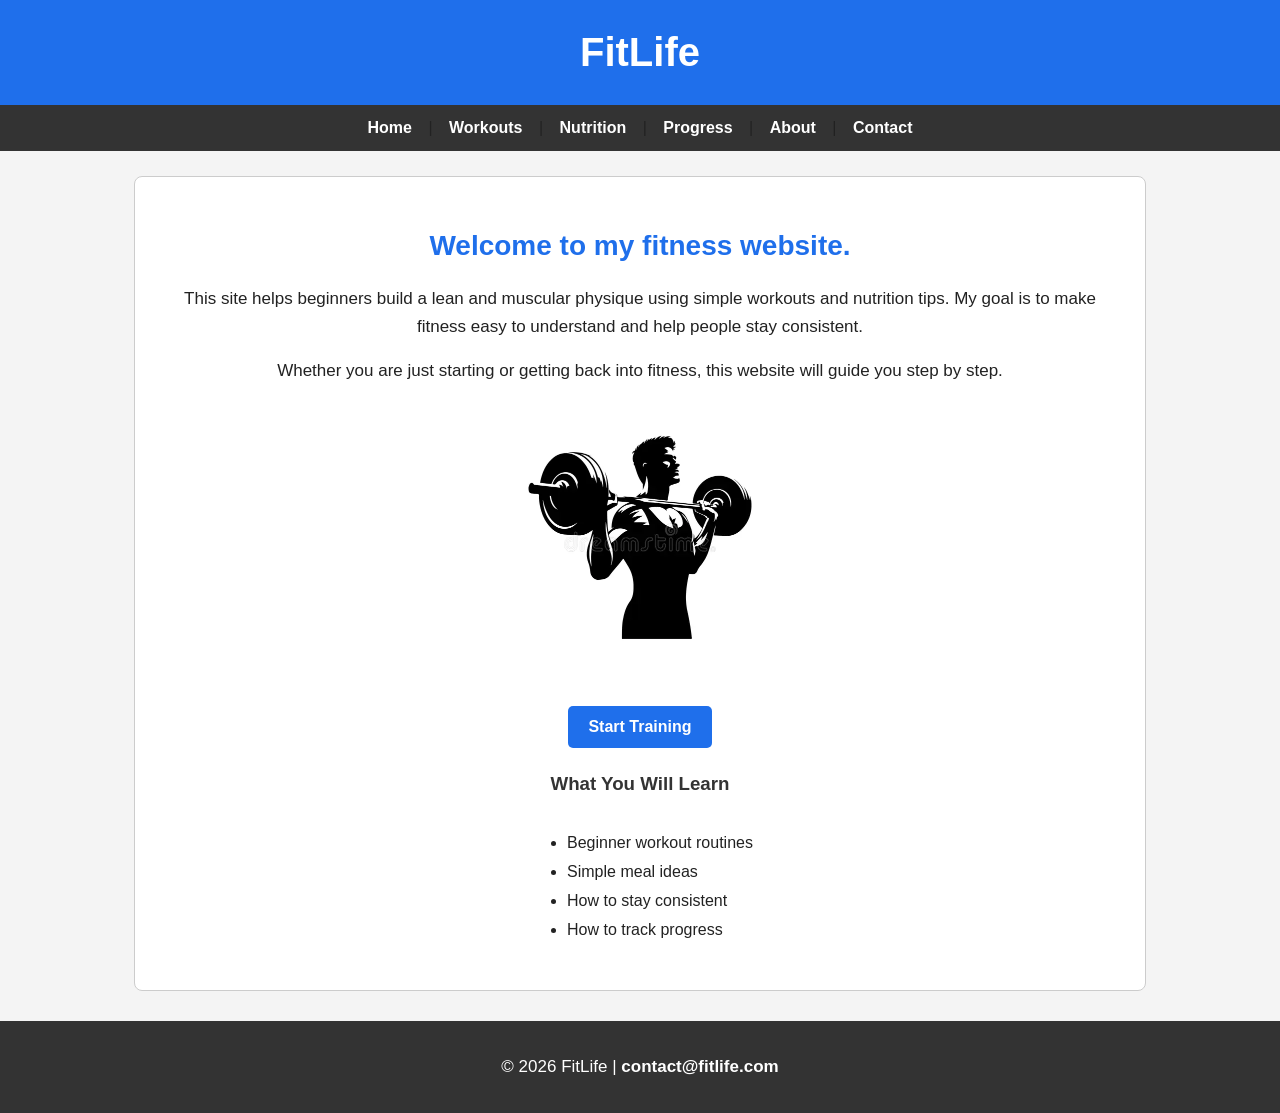
<file: index.html>
<!DOCTYPE html>
<html>
<head>
    <title>FitLife</title>
    <link rel="stylesheet" href="style.css">
</head>

<body>

<header>
    <h1>FitLife</h1>
</header>

<nav>
    <a href="index.html">Home</a> |
    <a href="workouts.html">Workouts</a> |
    <a href="nutrition.html">Nutrition</a> |
    <a href="progress.html">Progress</a> |
    <a href="about.html">About</a> |
    <a href="contact.html">Contact</a>
</nav>

<main>

<h2>Welcome to my fitness website.</h2>

<p>
This site helps beginners build a lean and muscular physique using simple workouts and nutrition tips.
My goal is to make fitness easy to understand and help people stay consistent.
</p>

<p>
Whether you are just starting or getting back into fitness, this website will guide you step by step.
</p>

<img src="images/fitness-home.jpg" alt="People working out in a gym" width="400">

<a class="button" href="workouts.html">Start Training</a>

<h3>What You Will Learn</h3>

<ul>
<li>Beginner workout routines</li>
<li>Simple meal ideas</li>
<li>How to stay consistent</li>
<li>How to track progress</li>
</ul>

</main>

<footer>
    <p>© 2026 FitLife | <a href="mailto:contact@fitlife.com">contact@fitlife.com</a></p>
</footer>

</body>
</html>
</file>
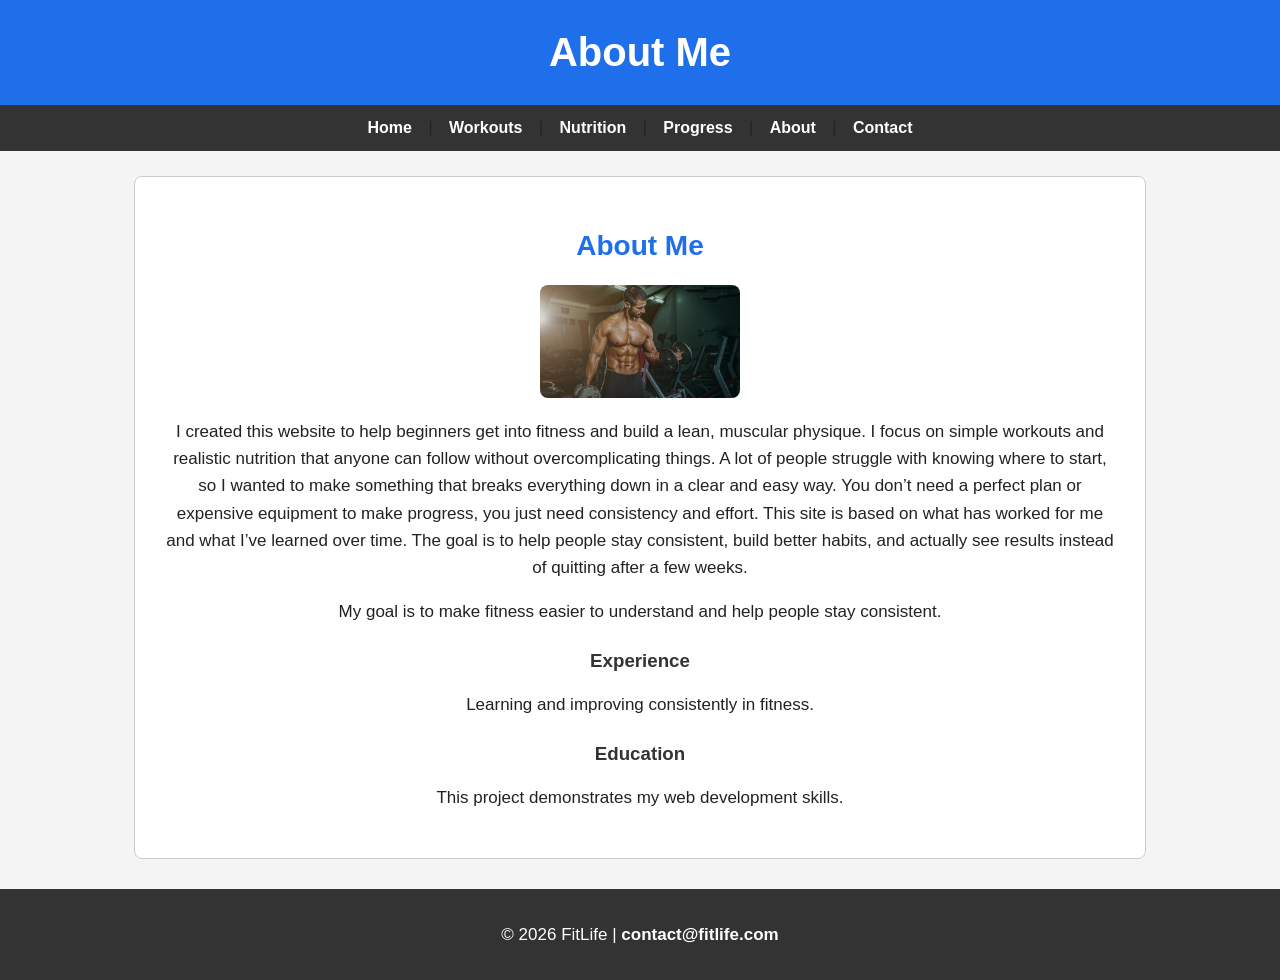
<file: about.html>
<!DOCTYPE html>
<html>
<head>
    <title>About</title>
    <link rel="stylesheet" href="style.css">
</head>

<body>

<header>
    <h1>About Me</h1>
</header>

<nav>
    <a href="index.html">Home</a> |
    <a href="workouts.html">Workouts</a> |
    <a href="nutrition.html">Nutrition</a> |
    <a href="progress.html">Progress</a> |
    <a href="about.html">About</a> |
    <a href="contact.html">Contact</a>
</nav>

<main>

<h2>About Me</h2>

<img src="images/fitness.png" alt="Person lifting weights" width="200">

<p>
I created this website to help beginners get into fitness and build a lean, muscular physique.
I focus on simple workouts and realistic nutrition that anyone can follow without overcomplicating things. A lot of people struggle with knowing where to start, so I wanted to make something that breaks everything down in a clear and easy way.
You don’t need a perfect plan or expensive equipment to make progress, you just need consistency and effort.

This site is based on what has worked for me and what I’ve learned over time.
The goal is to help people stay consistent, build better habits, and actually see results instead of quitting after a few weeks.</p>

<p>
My goal is to make fitness easier to understand and help people stay consistent.
</p>

<h3>Experience</h3>
<p>Learning and improving consistently in fitness.</p>

<h3>Education</h3>
<p>This project demonstrates my web development skills.</p>

</main>

<footer>
    <p>© 2026 FitLife | <a href="mailto:contact@fitlife.com">contact@fitlife.com</a></p>
</footer>

</body>
</html>
</file>
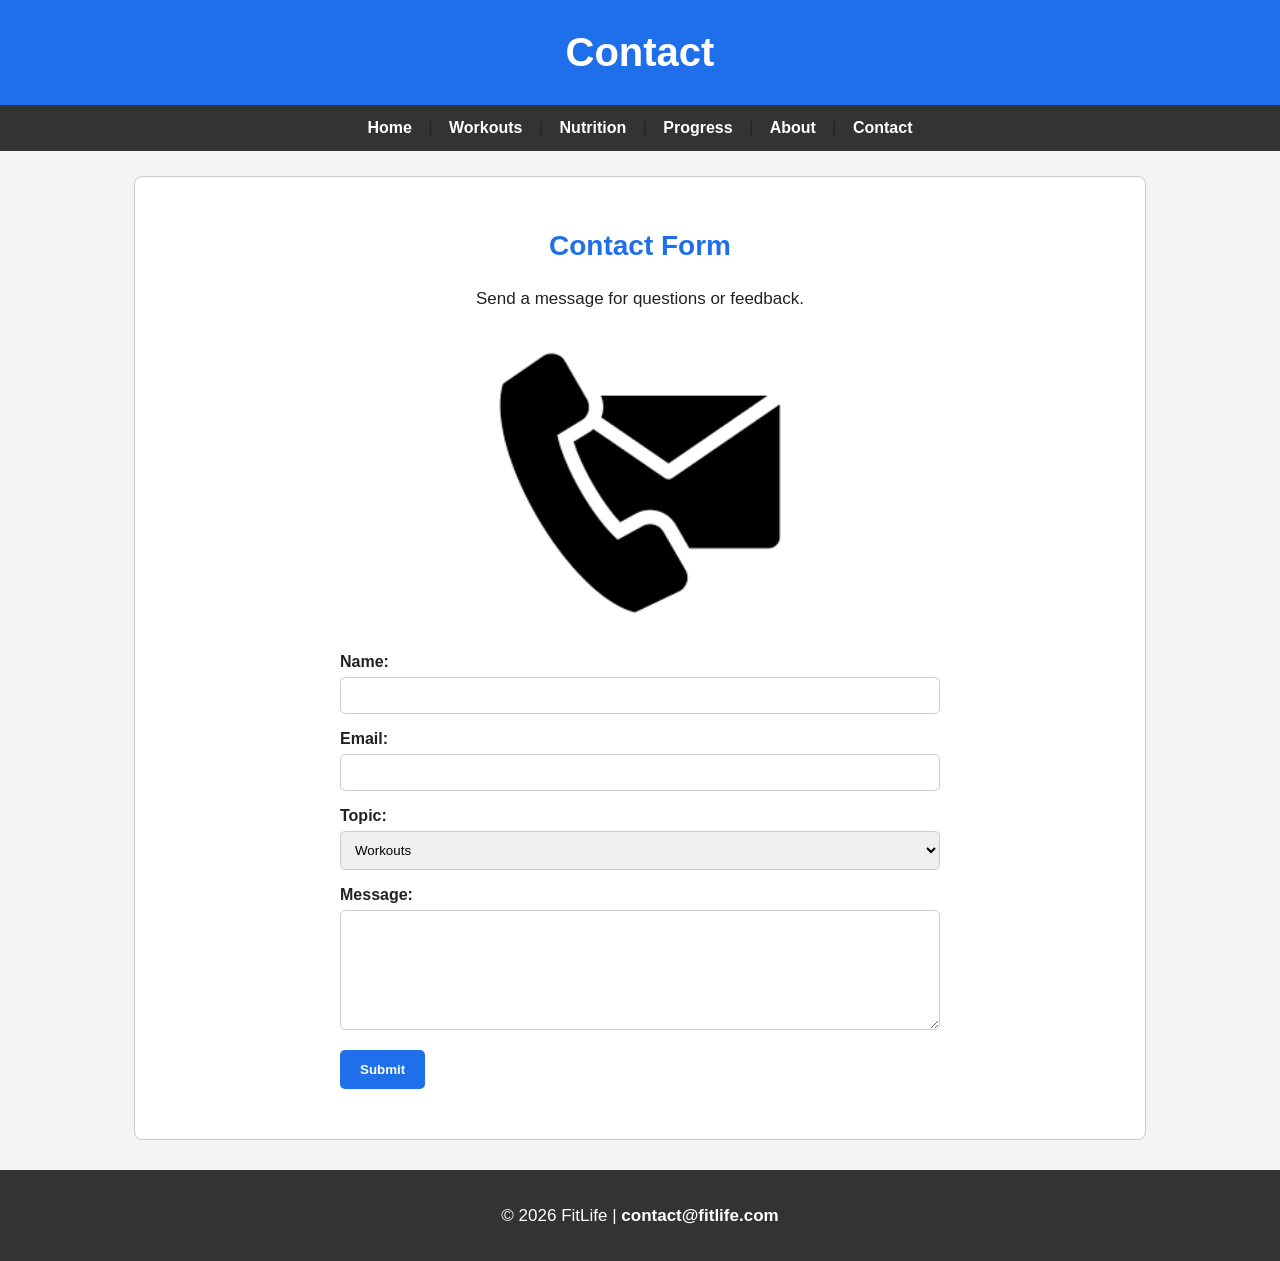
<file: contact.html>
<!DOCTYPE html>
<html>
<head>
    <title>Contact</title>
    <link rel="stylesheet" href="style.css">
</head>

<body>

<header>
    <h1>Contact</h1>
</header>

<nav>
    <a href="index.html">Home</a> |
    <a href="workouts.html">Workouts</a> |
    <a href="nutrition.html">Nutrition</a> |
    <a href="progress.html">Progress</a> |
    <a href="about.html">About</a> |
    <a href="contact.html">Contact</a>
</nav>

<main>

<h2>Contact Form</h2>

<p>Send a message for questions or feedback.</p>

<img src="images/contact.jpg" alt="Contact communication" width="300">

<form>

<label>Name:</label>
<input type="text" required>

<label>Email:</label>
<input type="email" required>

<label>Topic:</label>
<select>
<option>Workouts</option>
<option>Nutrition</option>
<option>Progress</option>
</select>

<label>Message:</label>
<textarea required></textarea>

<button type="submit">Submit</button>

</form>

</main>

<footer>
    <p>© 2026 FitLife | <a href="mailto:contact@fitlife.com">contact@fitlife.com</a></p>
</footer>

</body>
</html>
</file>
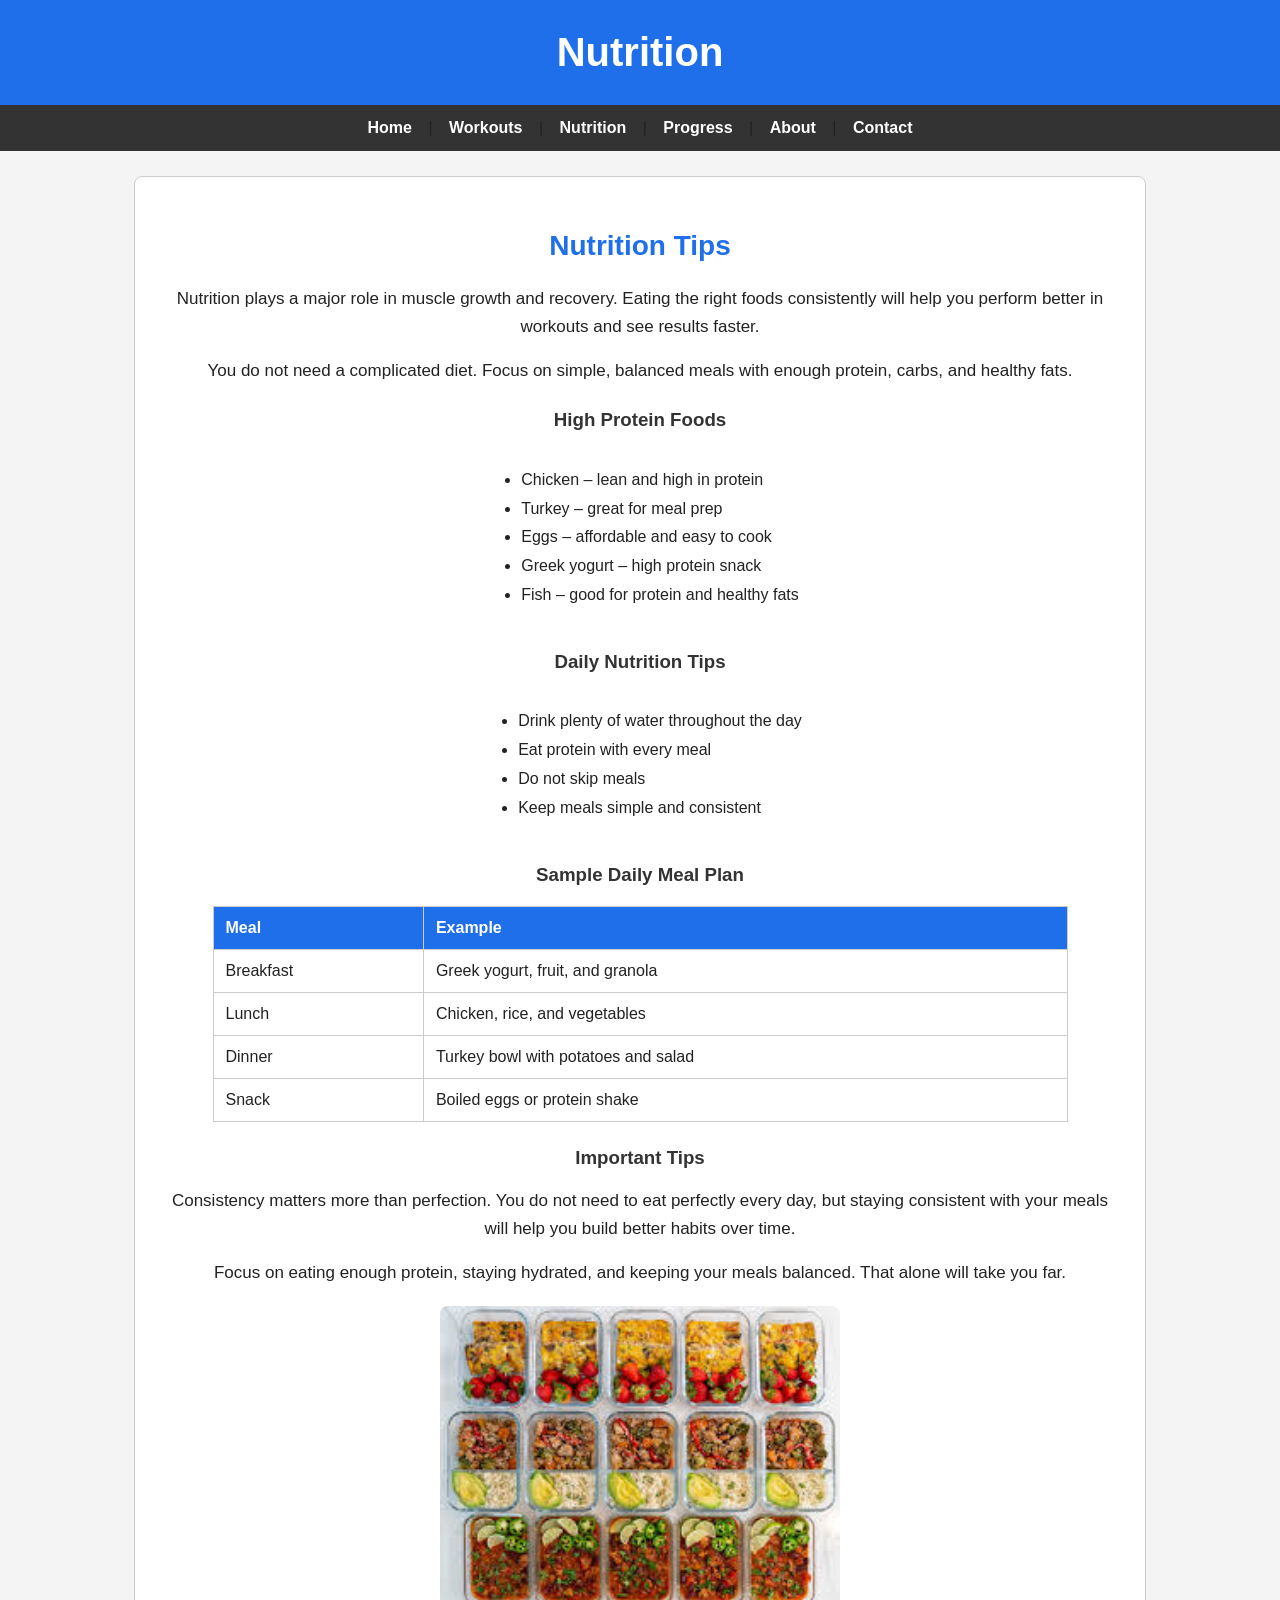
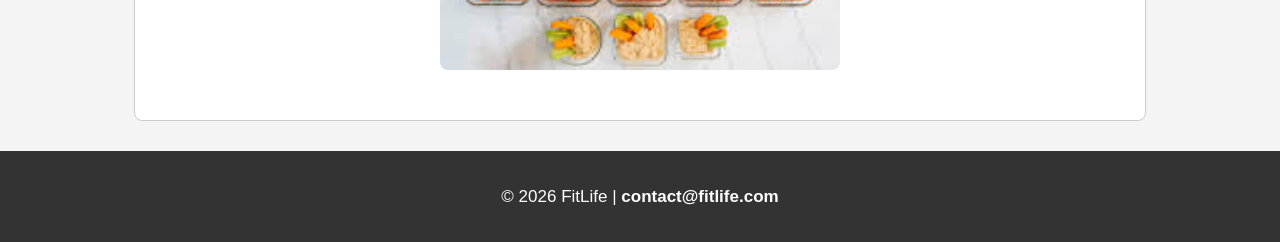
<file: nutrition.html>
<!DOCTYPE html>
<html>
<head>
    <title>Nutrition</title>
    <link rel="stylesheet" href="style.css">
</head>

<body>

<header>
    <h1>Nutrition</h1>
</header>

<nav>
    <a href="index.html">Home</a> |
    <a href="workouts.html">Workouts</a> |
    <a href="nutrition.html">Nutrition</a> |
    <a href="progress.html">Progress</a> |
    <a href="about.html">About</a> |
    <a href="contact.html">Contact</a>
</nav>

<main>

<h2>Nutrition Tips</h2>

<p>
Nutrition plays a major role in muscle growth and recovery. Eating the right foods consistently will help you perform better in workouts and see results faster.
</p>

<p>
You do not need a complicated diet. Focus on simple, balanced meals with enough protein, carbs, and healthy fats.
</p>

<h3>High Protein Foods</h3>

<ul>
<li>Chicken – lean and high in protein</li>
<li>Turkey – great for meal prep</li>
<li>Eggs – affordable and easy to cook</li>
<li>Greek yogurt – high protein snack</li>
<li>Fish – good for protein and healthy fats</li>
</ul>

<h3>Daily Nutrition Tips</h3>

<ul>
<li>Drink plenty of water throughout the day</li>
<li>Eat protein with every meal</li>
<li>Do not skip meals</li>
<li>Keep meals simple and consistent</li>
</ul>

<h3>Sample Daily Meal Plan</h3>

<table>
<tr>
<th>Meal</th>
<th>Example</th>
</tr>

<tr>
<td>Breakfast</td>
<td>Greek yogurt, fruit, and granola</td>
</tr>

<tr>
<td>Lunch</td>
<td>Chicken, rice, and vegetables</td>
</tr>

<tr>
<td>Dinner</td>
<td>Turkey bowl with potatoes and salad</td>
</tr>

<tr>
<td>Snack</td>
<td>Boiled eggs or protein shake</td>
</tr>

</table>

<h3>Important Tips</h3>

<p>
Consistency matters more than perfection. You do not need to eat perfectly every day, but staying consistent with your meals will help you build better habits over time.
</p>

<p>
Focus on eating enough protein, staying hydrated, and keeping your meals balanced. That alone will take you far.
</p>

<img src="images/food.jpg" alt="Healthy high protein meal" width="400">

</main>
<footer>
    <p>© 2026 FitLife | <a href="mailto:contact@fitlife.com">contact@fitlife.com</a></p>
</footer>

</body>
</html>
</file>
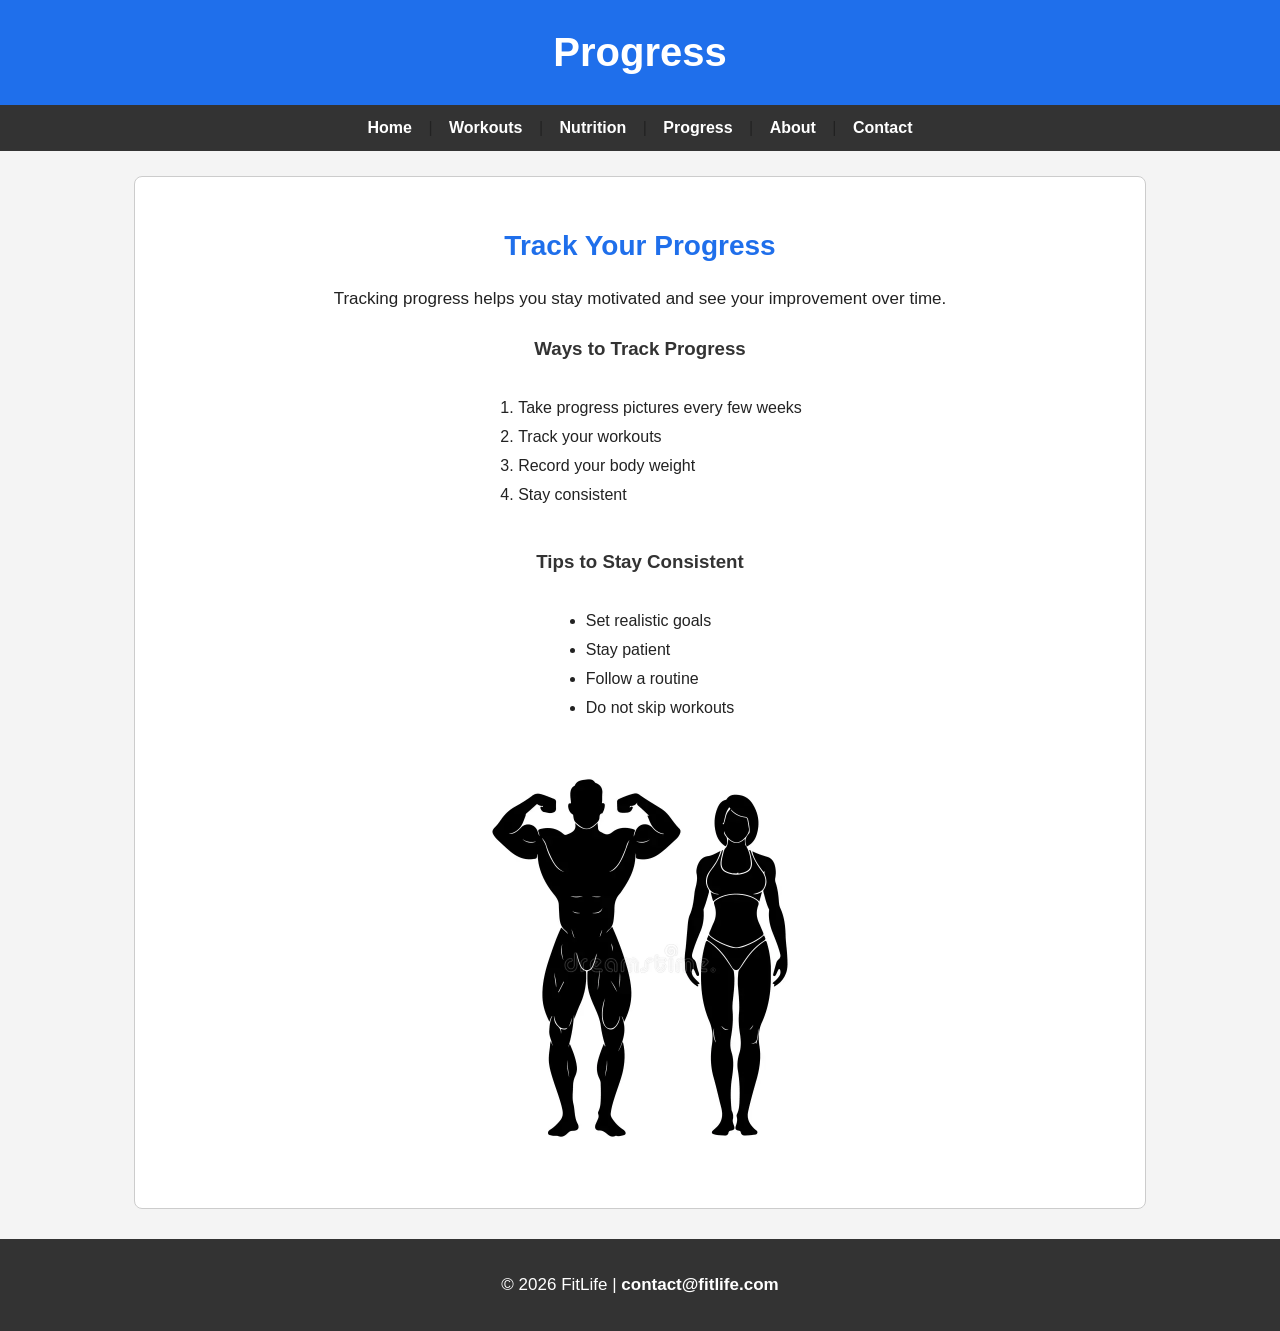
<file: progress.html>
<!DOCTYPE html>
<html>
<head>
    <title>Progress</title>
    <link rel="stylesheet" href="style.css">
</head>

<body>

<header>
    <h1>Progress</h1>
</header>

<nav>
    <a href="index.html">Home</a> |
    <a href="workouts.html">Workouts</a> |
    <a href="nutrition.html">Nutrition</a> |
    <a href="progress.html">Progress</a> |
    <a href="about.html">About</a> |
    <a href="contact.html">Contact</a>
</nav>

<main>

<h2>Track Your Progress</h2>

<p>
Tracking progress helps you stay motivated and see your improvement over time.
</p>

<h3>Ways to Track Progress</h3>

<ol>
<li>Take progress pictures every few weeks</li>
<li>Track your workouts</li>
<li>Record your body weight</li>
<li>Stay consistent</li>
</ol>

<h3>Tips to Stay Consistent</h3>

<ul>
<li>Set realistic goals</li>
<li>Stay patient</li>
<li>Follow a routine</li>
<li>Do not skip workouts</li>
</ul>

<img src="images/progress.jpg" alt="Fitness progress tracking" width="400">

</main>

<footer>
    <p>© 2026 FitLife | <a href="mailto:contact@fitlife.com">contact@fitlife.com</a></p>
</footer>

</body>
</html>
</file>
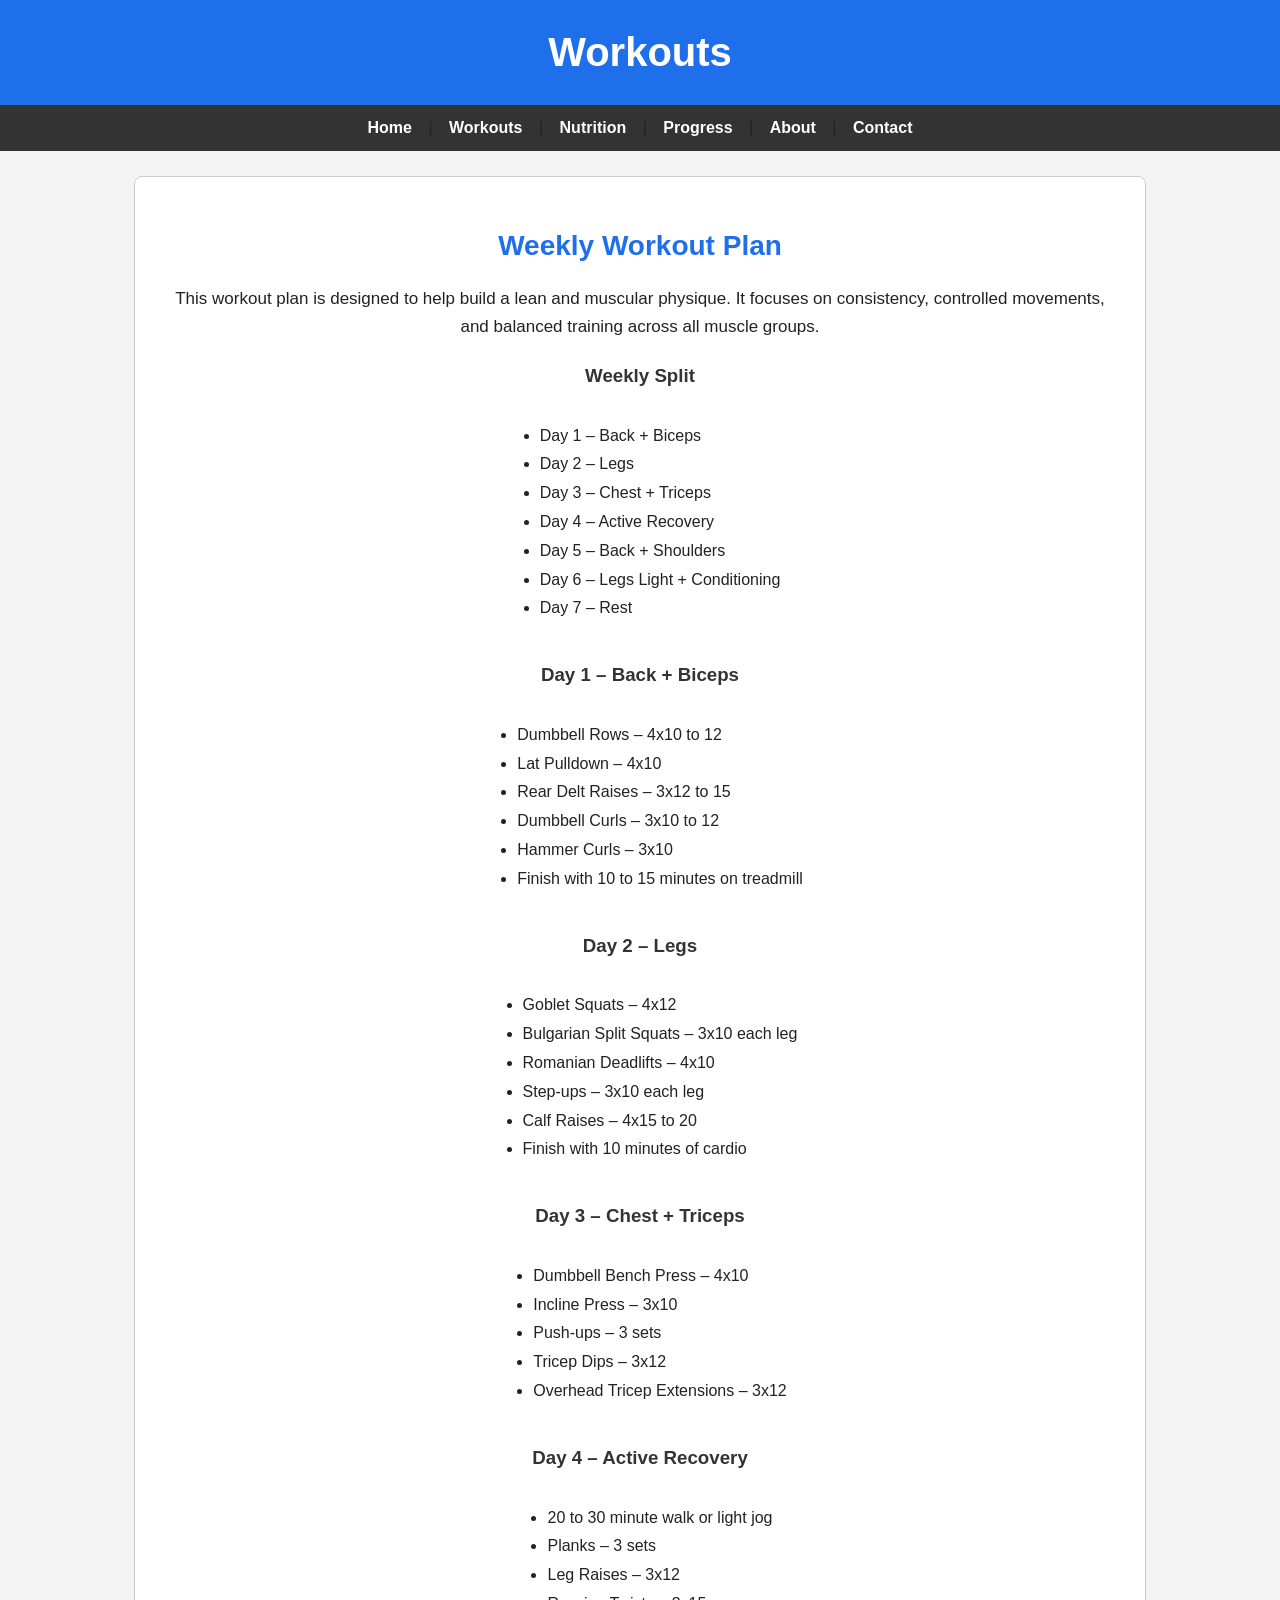
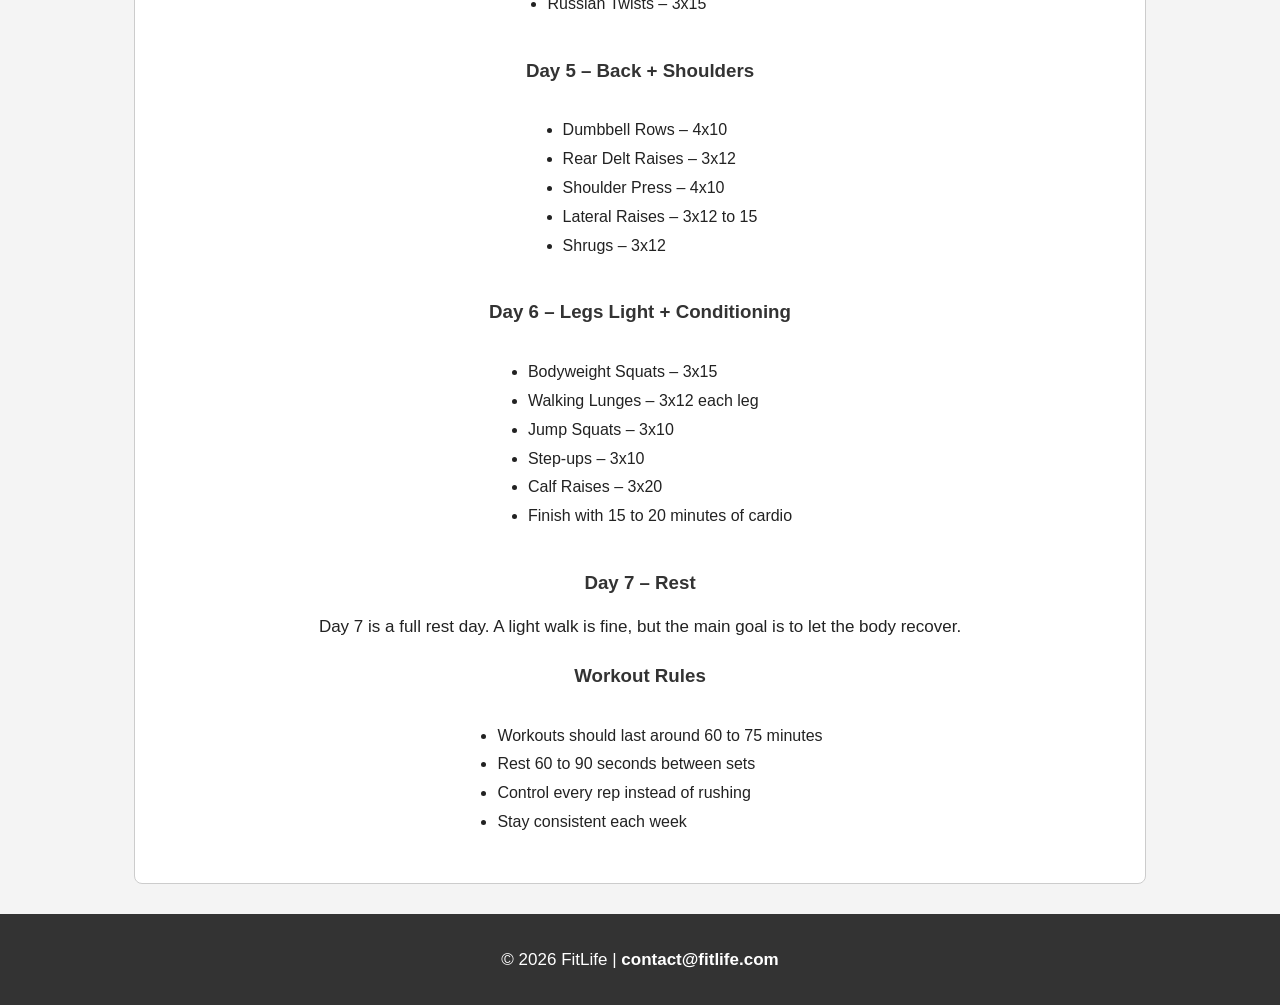
<file: workouts.html>
<!DOCTYPE html>
<html>
<head>
    <title>Workouts</title>
    <link rel="stylesheet" href="style.css">
</head>

<body>

<header>
    <h1>Workouts</h1>
</header>

<nav>
    <a href="index.html">Home</a> |
    <a href="workouts.html">Workouts</a> |
    <a href="nutrition.html">Nutrition</a> |
    <a href="progress.html">Progress</a> |
    <a href="about.html">About</a> |
    <a href="contact.html">Contact</a>
</nav>

<main>

<h2>Weekly Workout Plan</h2>

<p>
This workout plan is designed to help build a lean and muscular physique. It focuses on consistency, controlled movements, and balanced training across all muscle groups.
</p>

<h3>Weekly Split</h3>
<ul>
    <li>Day 1 – Back + Biceps</li>
    <li>Day 2 – Legs</li>
    <li>Day 3 – Chest + Triceps</li>
    <li>Day 4 – Active Recovery</li>
    <li>Day 5 – Back + Shoulders</li>
    <li>Day 6 – Legs Light + Conditioning</li>
    <li>Day 7 – Rest</li>
</ul>

<h3>Day 1 – Back + Biceps</h3>
<ul>
    <li>Dumbbell Rows – 4x10 to 12</li>
    <li>Lat Pulldown – 4x10</li>
    <li>Rear Delt Raises – 3x12 to 15</li>
    <li>Dumbbell Curls – 3x10 to 12</li>
    <li>Hammer Curls – 3x10</li>
    <li>Finish with 10 to 15 minutes on treadmill</li>
</ul>

<h3>Day 2 – Legs</h3>
<ul>
    <li>Goblet Squats – 4x12</li>
    <li>Bulgarian Split Squats – 3x10 each leg</li>
    <li>Romanian Deadlifts – 4x10</li>
    <li>Step-ups – 3x10 each leg</li>
    <li>Calf Raises – 4x15 to 20</li>
    <li>Finish with 10 minutes of cardio</li>
</ul>

<h3>Day 3 – Chest + Triceps</h3>
<ul>
    <li>Dumbbell Bench Press – 4x10</li>
    <li>Incline Press – 3x10</li>
    <li>Push-ups – 3 sets</li>
    <li>Tricep Dips – 3x12</li>
    <li>Overhead Tricep Extensions – 3x12</li>
</ul>

<h3>Day 4 – Active Recovery</h3>
<ul>
    <li>20 to 30 minute walk or light jog</li>
    <li>Planks – 3 sets</li>
    <li>Leg Raises – 3x12</li>
    <li>Russian Twists – 3x15</li>
</ul>

<h3>Day 5 – Back + Shoulders</h3>
<ul>
    <li>Dumbbell Rows – 4x10</li>
    <li>Rear Delt Raises – 3x12</li>
    <li>Shoulder Press – 4x10</li>
    <li>Lateral Raises – 3x12 to 15</li>
    <li>Shrugs – 3x12</li>
</ul>

<h3>Day 6 – Legs Light + Conditioning</h3>
<ul>
    <li>Bodyweight Squats – 3x15</li>
    <li>Walking Lunges – 3x12 each leg</li>
    <li>Jump Squats – 3x10</li>
    <li>Step-ups – 3x10</li>
    <li>Calf Raises – 3x20</li>
    <li>Finish with 15 to 20 minutes of cardio</li>
</ul>

<h3>Day 7 – Rest</h3>
<p>
Day 7 is a full rest day. A light walk is fine, but the main goal is to let the body recover.
</p>

<h3>Workout Rules</h3>
<ul>
    <li>Workouts should last around 60 to 75 minutes</li>
    <li>Rest 60 to 90 seconds between sets</li>
    <li>Control every rep instead of rushing</li>
    <li>Stay consistent each week</li>
</ul>

</main>

<footer>
    <p>© 2026 FitLife | <a href="mailto:contact@fitlife.com">contact@fitlife.com</a></p>
</footer>

</body>
</html>
</file>
<file: style.css>
body {
    font-family: Arial, sans-serif;
    margin: 0;
    background-color: #f4f4f4;
    color: #222222;
}

header {
    background-color: #1f6feb;
    color: white;
    text-align: center;
    padding: 30px;
}

header h1 {
    margin: 0;
    font-size: 40px;
}

nav {
    background-color: #333333;
    text-align: center;
    padding: 14px;
}

nav a {
    color: white;
    text-decoration: none;
    font-weight: bold;
    margin: 0 12px;
}

nav a:hover {
    color: #1f6feb;
}

main {
    background-color: white;
    width: 80%;
    max-width: 950px;
    margin: 25px auto;
    padding: 30px;
    text-align: center;
    border-radius: 8px;
    border: 1px solid #cccccc;
}

h2 {
    color: #1f6feb;
    font-size: 28px;
}

h3 {
    color: #333333;
    margin-top: 25px;
}

p {
    font-size: 17px;
    line-height: 1.6;
}

ul,
ol {
    display: inline-block;
    text-align: left;
    line-height: 1.8;
    font-size: 16px;
}

img {
    display: block;
    margin: 20px auto;
    max-width: 100%;
    border-radius: 8px;
}

.button {
    background-color: #1f6feb;
    color: white;
    padding: 12px 20px;
    display: inline-block;
    margin-top: 15px;
    text-decoration: none;
    border-radius: 5px;
    font-weight: bold;
}

.button:hover {
    background-color: #1557b0;
}

table {
    width: 90%;
    margin: 20px auto;
    border-collapse: collapse;
}

th,
td {
    border: 1px solid #cccccc;
    padding: 12px;
    text-align: left;
}

th {
    background-color: #1f6feb;
    color: white;
}

form {
    width: 80%;
    max-width: 600px;
    margin: 20px auto;
    text-align: left;
}

label {
    font-weight: bold;
}

input,
select,
textarea {
    width: 100%;
    padding: 10px;
    margin: 6px 0 16px;
    border: 1px solid #cccccc;
    border-radius: 5px;
    box-sizing: border-box;
}

textarea {
    height: 120px;
}

button {
    background-color: #1f6feb;
    color: white;
    padding: 12px 20px;
    border: none;
    border-radius: 5px;
    font-weight: bold;
}

button:hover {
    background-color: #1557b0;
}

footer {
    background-color: #333333;
    color: white;
    text-align: center;
    padding: 15px;
    margin-top: 30px;
}

@media screen and (max-width: 700px) {
    nav a {
        display: block;
        margin: 8px 0;
    }

    main {
        width: 90%;
        padding: 20px;
    }

    header h1 {
        font-size: 32px;
    }
}
footer a {
    color: white;
    text-decoration: none;
    font-weight: bold;
}

footer a:hover {
    text-decoration: underline;
}
</file>
